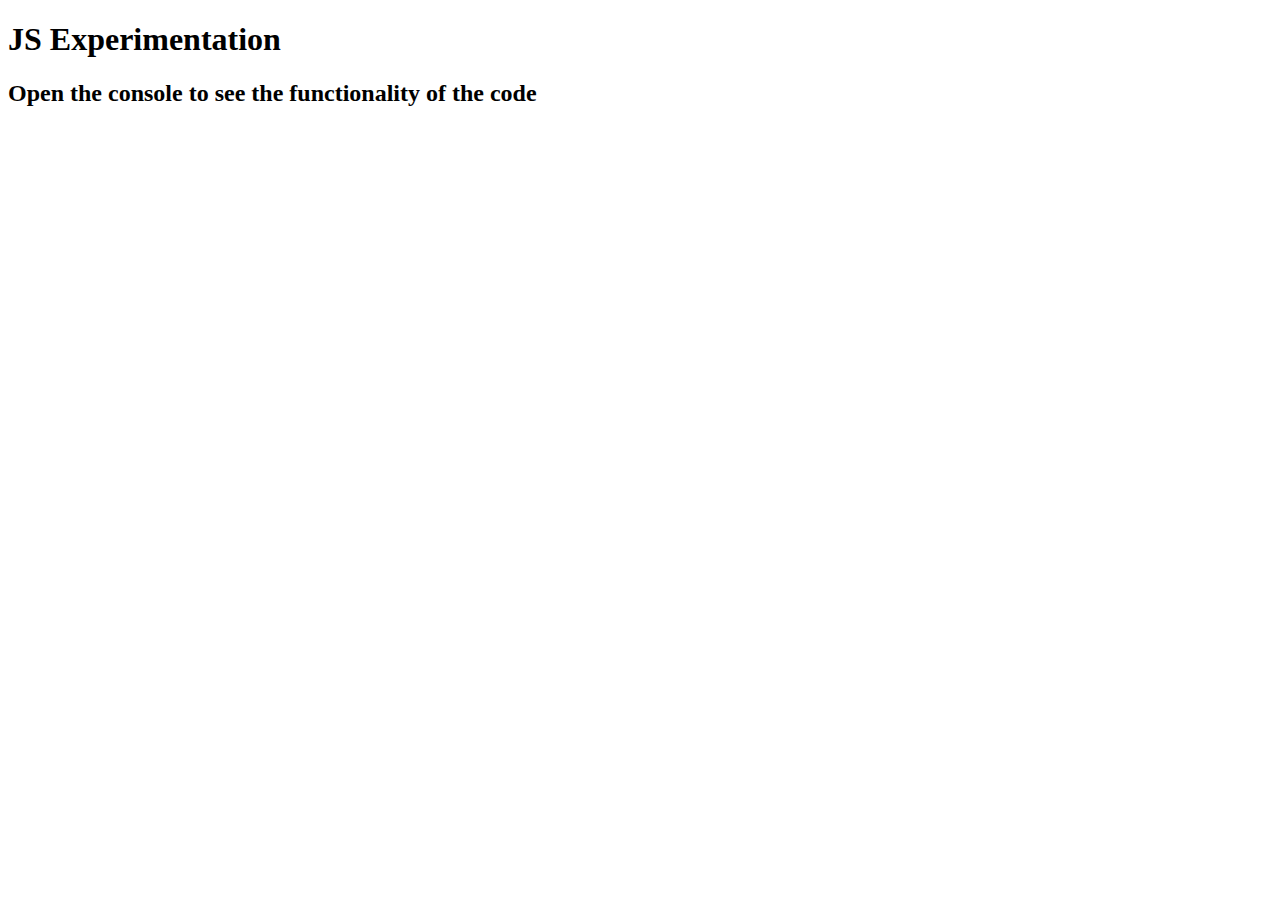
<file: exp/exp1.html>
<!DOCTYPE html>
<html lang="en">
<head>
    <meta charset="UTF-8">
    <meta http-equiv="X-UA-Compatible" content="IE=edge">
    <meta name="viewport" content="width=device-width, initial-scale=1.0">
    <title>JS Experimentation</title>
</head>
<body>
    <h1>JS Experimentation</h1>
    <h2>Open the console to see the functionality of the code</h2>

    <script>
        //Write a program that uses console.log to print all the numbers from 1 to 100, with two exceptions. For numbers divisible by 3, print "Fizz" instead of the number, and for numbers divisible by 5 (and not 3), print "Buzz" instead.
        var nums = 1;
        for (nums = 1; nums < 101; nums++) {
            var divby3 = nums % 3;
            var divby5 = nums % 5;

            if (divby3 == 0){
                console.log("fizz");
            }
            else if(divby5 == 0){
                console.log("buzz");
            }
            else {
                console.log(nums);
            }
        }
    </script>
    
</body>
</html>
</file>
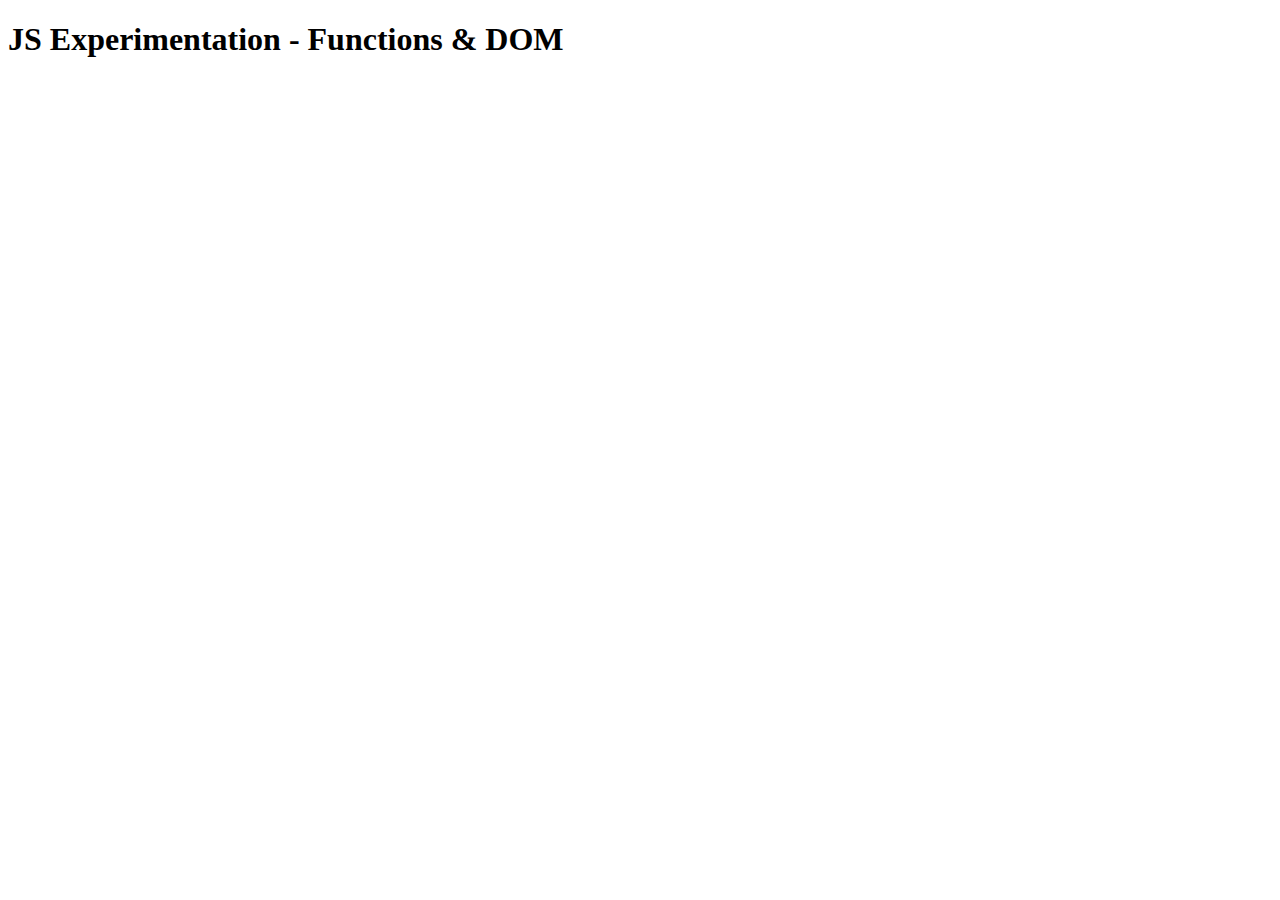
<file: exp/exp2.html>
<!DOCTYPE html>
<html lang="en">
<head>
    <meta charset="UTF-8">
    <meta http-equiv="X-UA-Compatible" content="IE=edge">
    <meta name="viewport" content="width=device-width, initial-scale=1.0">
    <title>Experiment 2</title>
</head>
<body>

    <h1>JS Experimentation - Functions & DOM</h1>

    <p id="color"></p>

    <!--Using prompt() ask users to input their favorite color from a list of colors. Then change the background color of the page to that color-->

    <script>

        var pickColor = function(){
            var item = prompt("Input your favorite color", " ");

            if (item != null){
                document.body.style.backgroundColor = item;
            }
        }

        pickColor();

    </script>
    
</body>
</html>
</file>
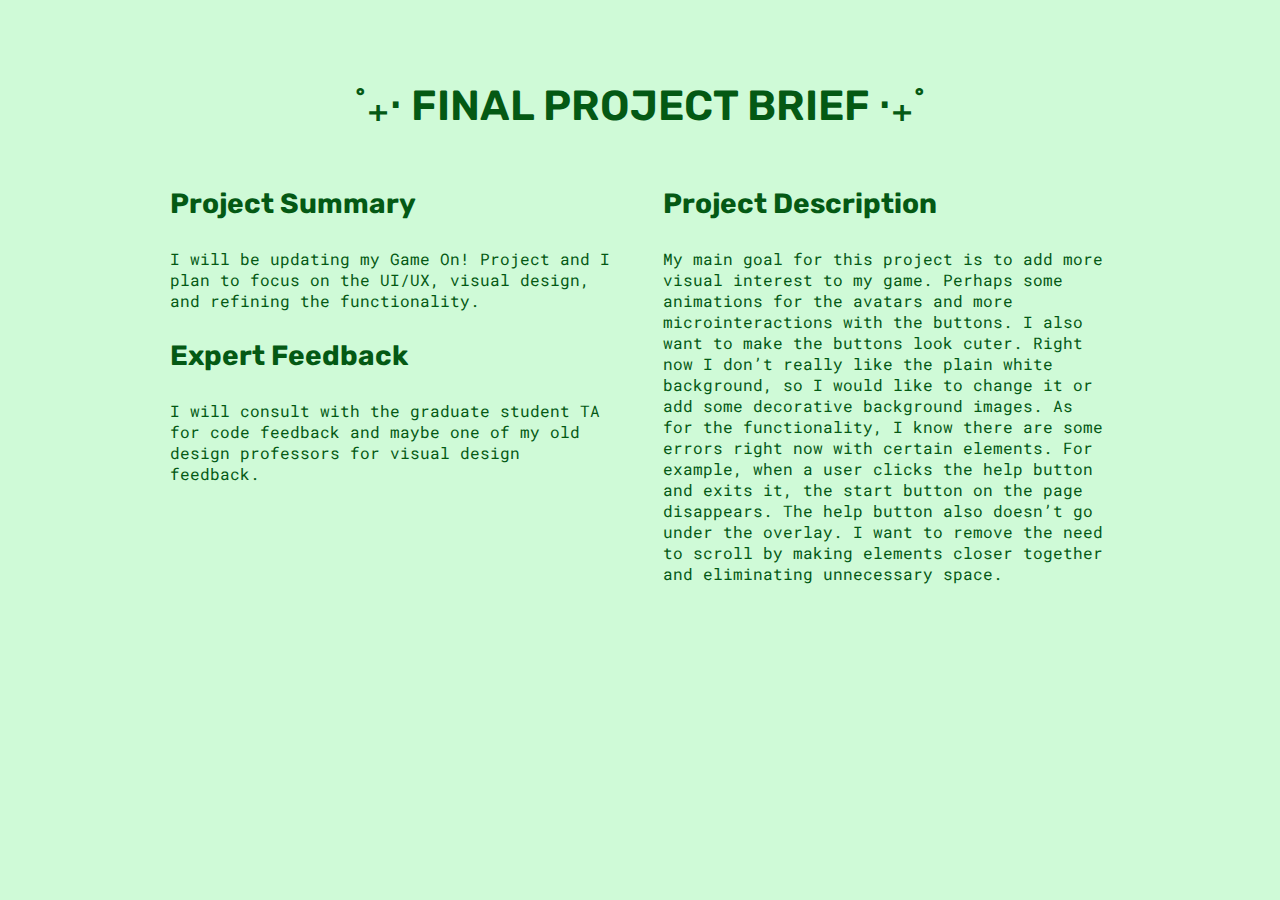
<file: final/brief.html>
<!DOCTYPE html>
<html lang="en">
<head>
    <meta charset="UTF-8">
    <meta http-equiv="X-UA-Compatible" content="IE=edge">
    <meta name="viewport" content="width=device-width, initial-scale=1.0">
    <link href="styles.css" rel="stylesheet">
    <link rel="preconnect" href="https://fonts.googleapis.com">
    <link rel="preconnect" href="https://fonts.gstatic.com" crossorigin>
    <link href="https://fonts.googleapis.com/css2?family=Roboto+Mono:ital,wght@0,400;0,500;0,600;0,700;1,400;1,500;1,600;1,700&family=Rubik:ital,wght@0,400;0,500;1,400;1,500&display=swap" rel="stylesheet">
    <title>Final Project Brief</title>
</head>
<body>
    <h1>˚₊‧ FINAL PROJECT BRIEF ‧₊˚</h1>

    <main>

    <section class="pt1">
        <h3>Project Summary</h3>
        <p>I will be updating my Game On! Project and I plan to focus on the UI/UX, visual design, and refining the functionality.</p>

        <h3>Expert Feedback</h3>
        <p>I will consult with the graduate student TA for code feedback and maybe one of my old design professors for visual design feedback.</p>
    </section>

    <section class="pt2">
        <h3>Project Description</h3>
        <p>My main goal for this project is to add more visual interest to my game. Perhaps some animations for the avatars and more microinteractions with the buttons. I also want to make the buttons look cuter. Right now I don’t really like the plain white background, so I would like to change it or add some decorative background images. As for the functionality, I know there are some errors right now with certain elements. For example, when a user clicks the help button and exits it, the start button on the page disappears. The help button also doesn’t go under the overlay. I want to remove the need to scroll by making elements closer together and eliminating unnecessary space.</p>
    </section>

</main>

    
</body>
</html>
</file>
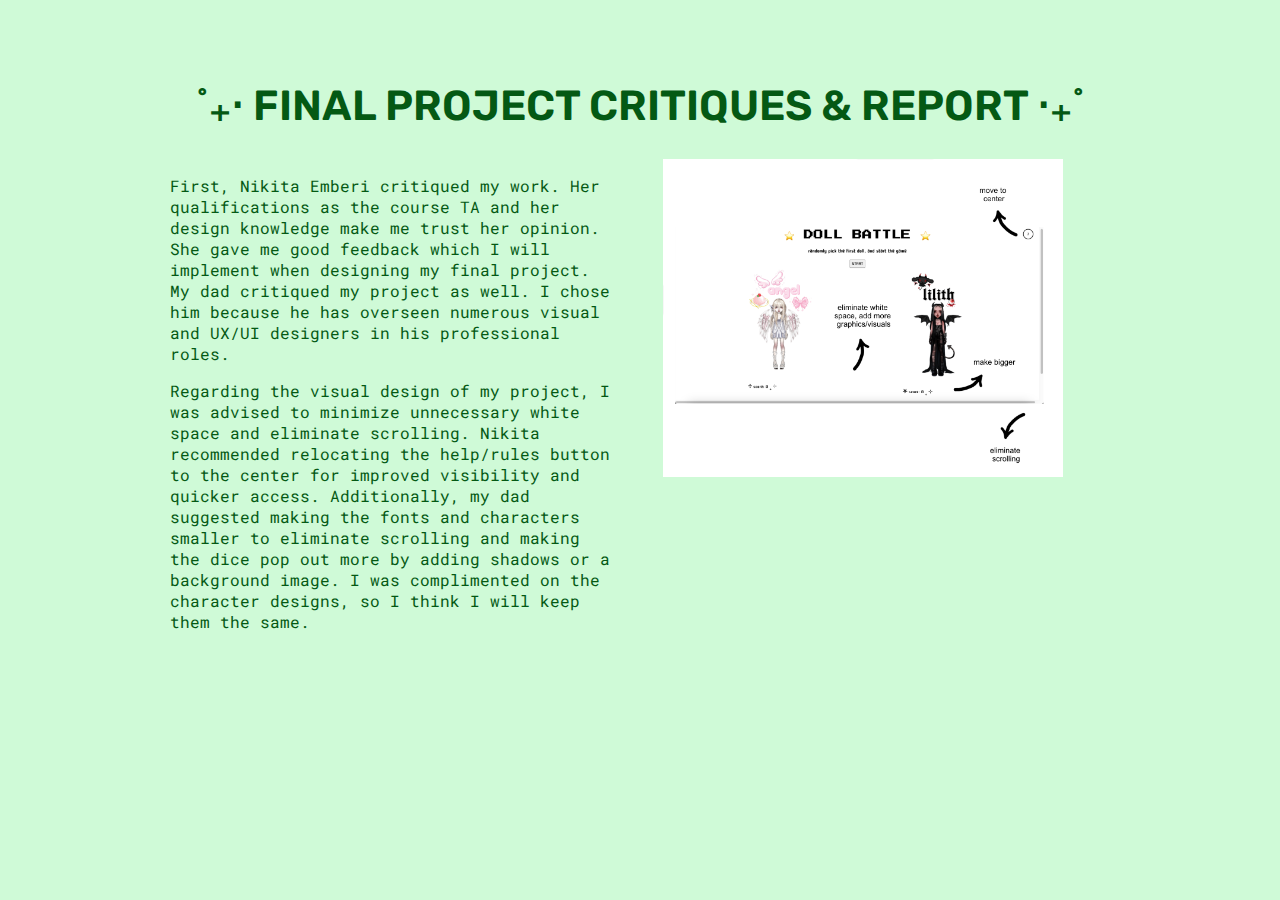
<file: final/report.html>
<!DOCTYPE html>
<html lang="en">
<head>
    <meta charset="UTF-8">
    <meta http-equiv="X-UA-Compatible" content="IE=edge">
    <meta name="viewport" content="width=device-width, initial-scale=1.0">
    <link href="styles.css" rel="stylesheet">
    <link rel="preconnect" href="https://fonts.googleapis.com">
    <link rel="preconnect" href="https://fonts.gstatic.com" crossorigin>
    <link href="https://fonts.googleapis.com/css2?family=Roboto+Mono:ital,wght@0,400;0,500;0,600;0,700;1,400;1,500;1,600;1,700&family=Rubik:ital,wght@0,400;0,500;1,400;1,500&display=swap" rel="stylesheet">
    <title>Final Project Expert Review & Report</title>
</head>
<body>
    <h1>˚₊‧ FINAL PROJECT CRITIQUES & REPORT ‧₊˚</h1>

    <main>

    <section class="pt1">
        <p>First, Nikita Emberi critiqued my work. Her qualifications as the course TA and her design knowledge make me trust her opinion. She gave me good feedback which I will implement when designing my final project. My dad critiqued my project as well. I chose him because he has overseen numerous visual and UX/UI designers in his professional roles.</p>

        <p>Regarding the visual design of my project, I was advised to minimize unnecessary white space and eliminate scrolling. Nikita recommended relocating the help/rules button to the center for improved visibility and quicker access. Additionally, my dad suggested making the fonts and characters smaller to eliminate scrolling and making the dice pop out more by adding shadows or a background image. I was complimented on the character designs, so I think I will keep them the same.</p>
    </section>

    <section class="pt2">
        <img src="images/report.jpg" alt="report" width="400">
    </section>

</main>

    
</body>
</html>
</file>
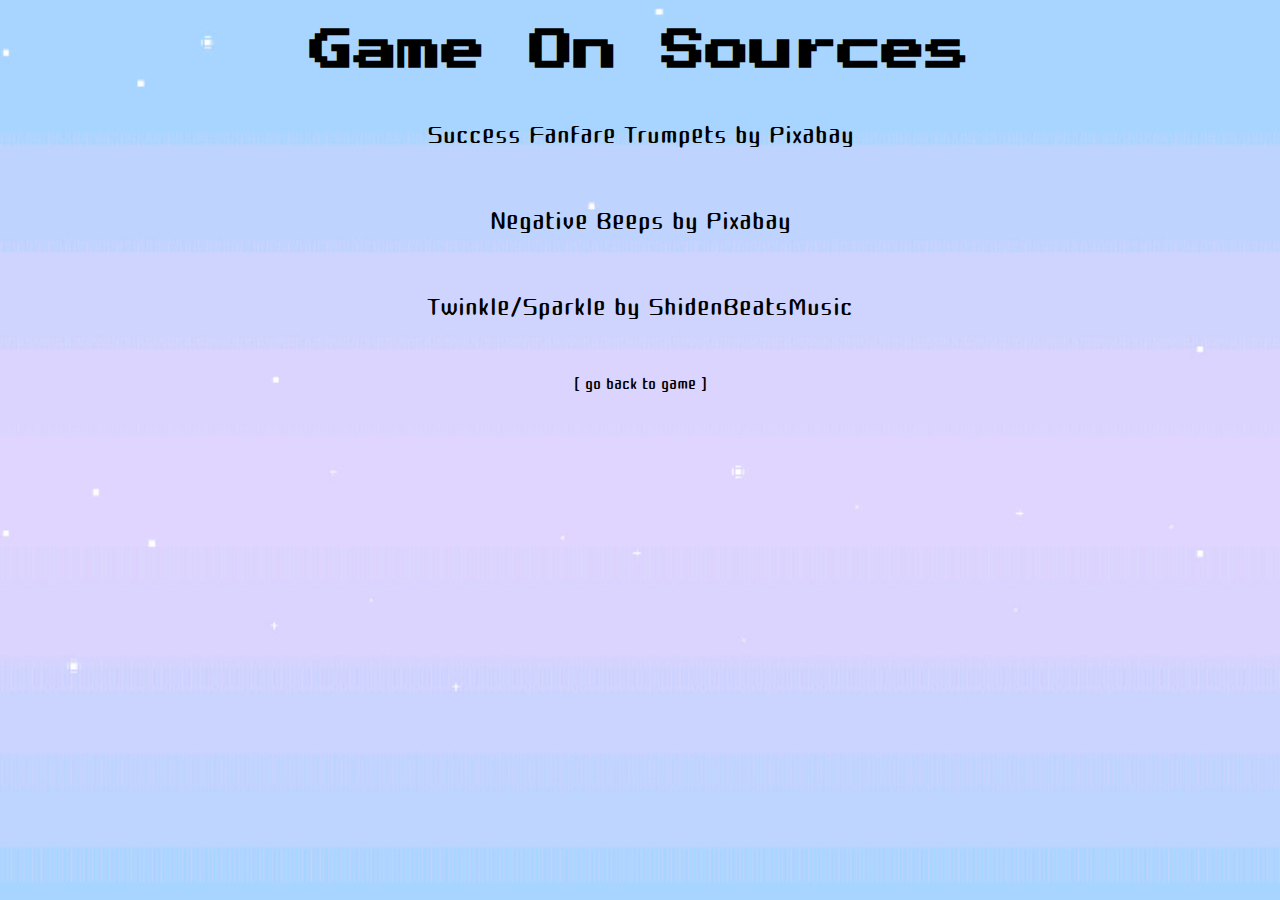
<file: finalproject/sources.html>
<!DOCTYPE html>
<html lang="en">
<head>
    <meta charset="UTF-8">
    <meta http-equiv="X-UA-Compatible" content="IE=edge">
    <meta name="viewport" content="width=device-width, initial-scale=1.0">
    <title>game on! sources</title>
    <link href="styles.css" rel="stylesheet">
    <style>
    @import url('https://fonts.googleapis.com/css2?family=Cute+Font&family=Press+Start+2P&display=swap');

        h1{
            font-family: 'Press Start 2P';
            text-align: center;
            font-size: 44px;
        }

        p{
            font-size: 38px;
            text-align: center;
        }

        body{
            font-family: 'Cute Font', sans-serif;
            cursor: url(https://cur.cursors-4u.net/anime/ani-10/ani979.ani), url(https://cur.cursors-4u.net/anime/ani-10/ani979.png), auto !important;
        }
        a{
            text-decoration: none;
            color: black;
        }

        a:hover{
            cursor: url(https://cur.cursors-4u.net/anime/ani-10/ani977.ani), url(https://cur.cursors-4u.net/anime/ani-10/ani977.png), auto !important;
            color: blue;
            text-decoration: none;
        }
    
    </style>
</head>
<body>
    <h1>Game On Sources</h1>
    <p class="sources"> <a id="link" href="https://pixabay.com/sound-effects/success-fanfare-trumpets-6185/">Success Fanfare Trumpets by Pixabay</a></p>
    <p class="sources"> <a id="link" href="https://pixabay.com/sound-effects/negative-beeps-6008/">Negative Beeps by Pixabay</a></p>
    <p class="sources"><a id="link" href="https://pixabay.com/sound-effects/sound-effect-twinklesparkle-115095/">Twinkle/Sparkle by ShidenBeatsMusic</a> </p> 

    <footer>
        <a href="index.html">[ go back to game ]</a>
    </footer>
</body>
</html>
</file>
<file: final/styles.css>
body{
    background-color: #cffad7;
    color: #045914;
    padding: 45px;
}

main{
    max-width: 80%;
    margin: auto;
    gap: 45px;
    display: grid;
    grid-template-columns: 1fr 1fr;
}

h1{
    font-family: 'Rubik';
    font-size: 42px;
    font-weight: 600;
    text-align: center;
}

h3{
    font-family: 'Rubik';
    font-size: 28px;
}

p{
    font-family: 'Roboto Mono';
}
</file>
<file: finalproject/styles.css>
body {
    font-family: 'Cute Font', sans-serif;
    background: url(images/background.jpg);
    text-align: center;
    cursor: url(https://cur.cursors-4u.net/anime/ani-10/ani979.ani), url(https://cur.cursors-4u.net/anime/ani-10/ani979.png), auto !important;
}

article {
    text-align: left;
}

img {
    display: block;
    max-width: 100%;
    height: auto;
    margin-bottom: 15px;
}

h1 {
    font-family: 'Press Start 2P';
    font-size: 32px;
}

h2 {
    margin: 0;
    font-size: 28px;
}

p, footer {
    font-size: 24px;
}

footer a {
    text-decoration: none;
    color: black;
    cursor: url(https://cur.cursors-4u.net/anime/ani-10/ani979.ani), url(https://cur.cursors-4u.net/anime/ani-10/ani979.png), auto !important;
}

footer a:hover {
    text-decoration: none;
    color: blue;
    cursor: url(https://cur.cursors-4u.net/anime/ani-10/ani977.ani), url(https://cur.cursors-4u.net/anime/ani-10/ani977.png), auto !important;
}

#rules {
    text-align: left;
}

#main {
    display: flex;
    justify-content: space-around;
    gap: 30px;
    max-width: 1000px;
    margin: 0 auto 50px auto;
}

.hidden {
    visibility: hidden;
    opacity: 0;
}

.showing {
    visibility: visible;
    opacity: 1;
}

#overlay {
    position: absolute;
    background-color:rgba(0,0,0,0.5);
    top: 0;
    left: 0;
    width: 100vw;
    height: 100vh;
    z-index: 2;
}

#overlay article {
    box-sizing: border-box;
    background-color:#fff;
    border-radius: 20px;
    padding: 50px;
    width: 50vw;
    height: 60vh;
    position: absolute;
    top: 50%;
    left: 50%;
    transform: translate(-50%,-50%);
    overflow-y: hidden;
    z-index: 3;
}

.dice {
    position: relative;
    top: 20px;
    max-width: 150px;
}

#dice {
    display: flex;
    justify-content: center;
    align-items: center; 
}

#dice img {
    max-width: 150px; 
    margin: 0 5px; 
}

.container {
    display: flex;
    align-items: center;
    justify-content: center;
    text-align: center;
  }

button {
    font-size: 22px;
    background-color: white;
    border-radius: 10px;
    border-style: none;
    box-shadow: #ADCFFF 0 -12px 6px inset;
    box-sizing: border-box;
    color: black;
    padding: 15px;
    padding-top: 10px;
    padding-bottom: 10px;
    display: block;
    text-align: center;
    transition: all .15s;
    margin: auto;
}

button:hover {
    background-color:cornsilk;
    box-shadow: #FFC229 0 -6px 8px inset;
    transform: scale(1.125);
    cursor: pointer;
    cursor: url(https://cur.cursors-4u.net/anime/ani-10/ani977.ani), url(https://cur.cursors-4u.net/anime/ani-10/ani977.png), auto !important;
}

#gamecontrol button{
    margin-bottom: 20px;
    display: block;
    text-align: center;
}

#gamecontrol{
    text-align: center;
    position: absolute;
    top: 25%;
    left: 50%;
    transform: translate(-50%, -50%);
}

#game{
    text-align: center;
    position: absolute;
    top: 70%;
    left: 50%;
    transform: translate(-50%, -50%);

}

#actions{
    text-align: center;
    position: absolute;
    top: 80%;
    left: 50%;
    transform: translate(-50%, -50%);

}

#winner{
    text-align: center;
    position: absolute;
    top: 80%;
    left: 50%;
    transform: translate(-50%, -50%);
    animation: bounce 1.5s infinite;
}

@keyframes bounce {
    0%, 20%, 60%, 80%, 100% {
      top: 80%; 
    }
    
    40% {
      top: 78%; 
    }
  }


#quit:hover{
    background-color: #fcd3c7;
    box-shadow: #f0300a 0 -6px 8px inset;
}
</file>
